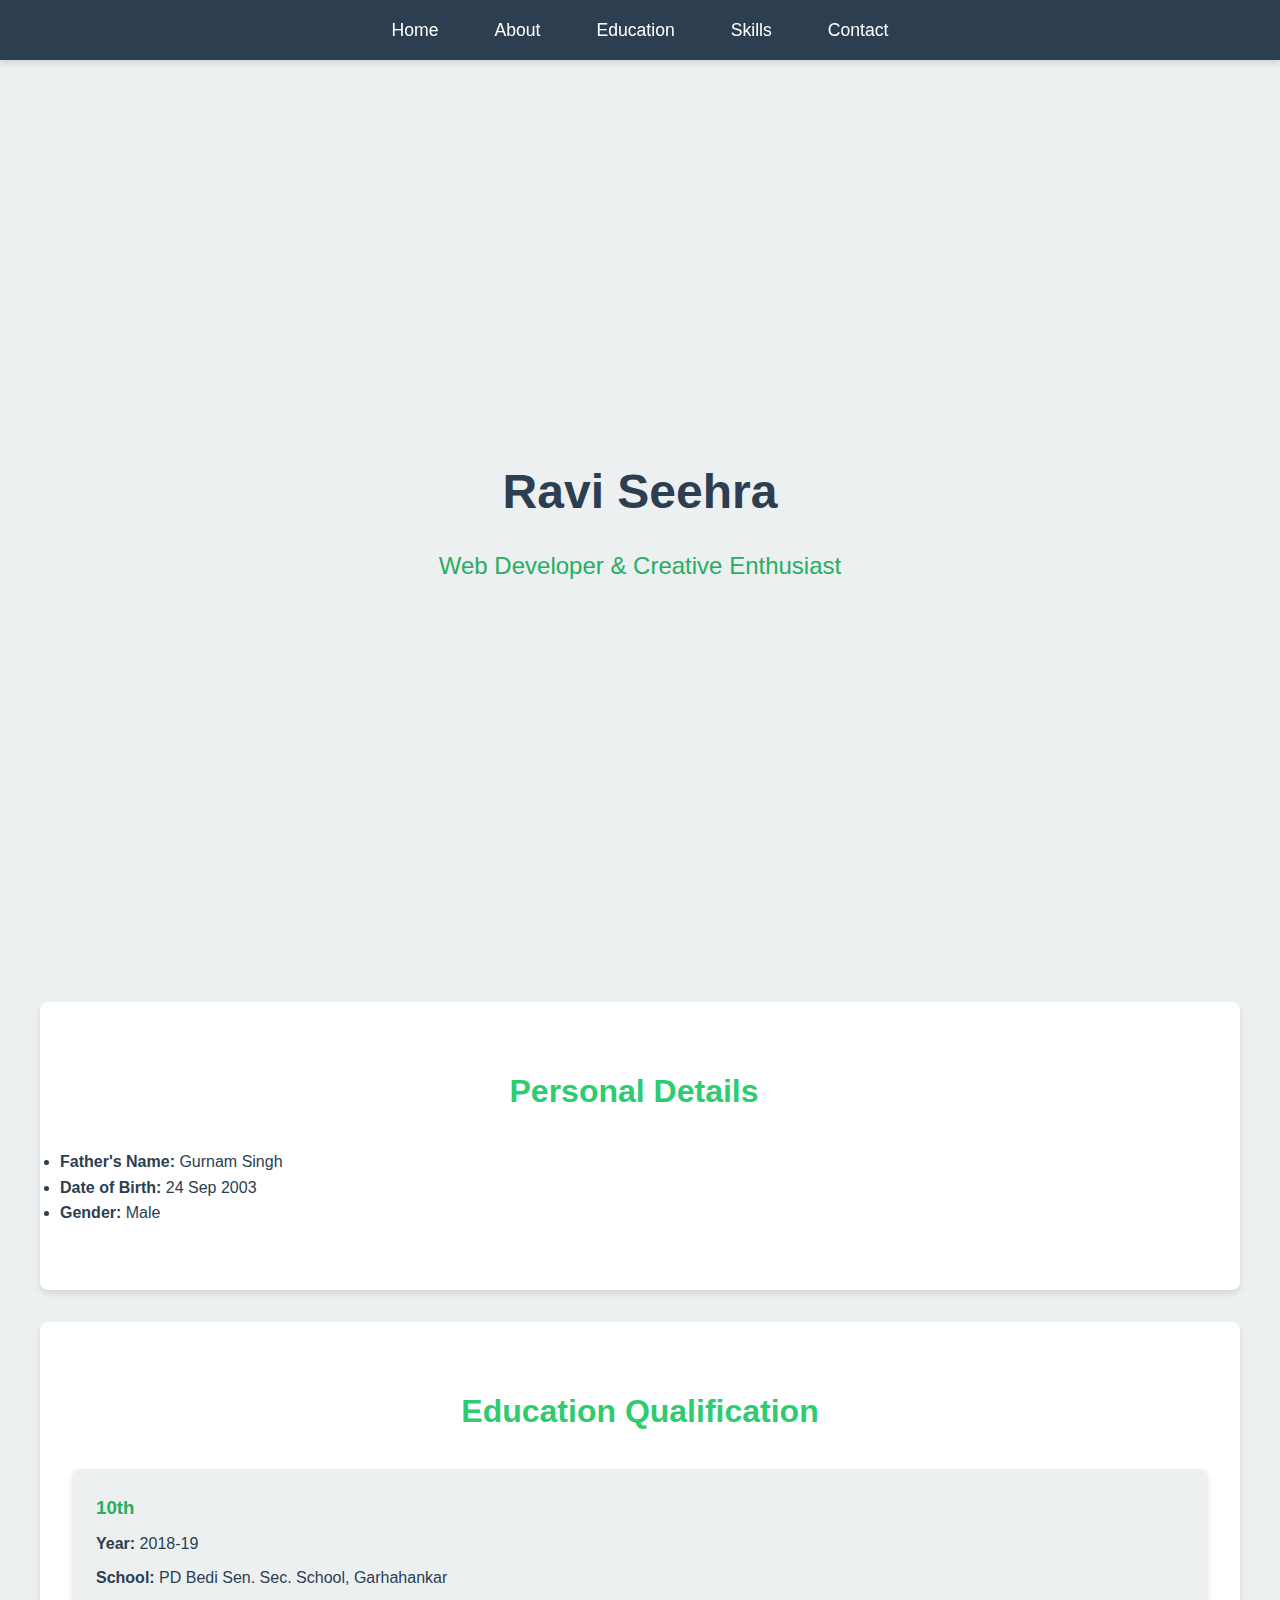
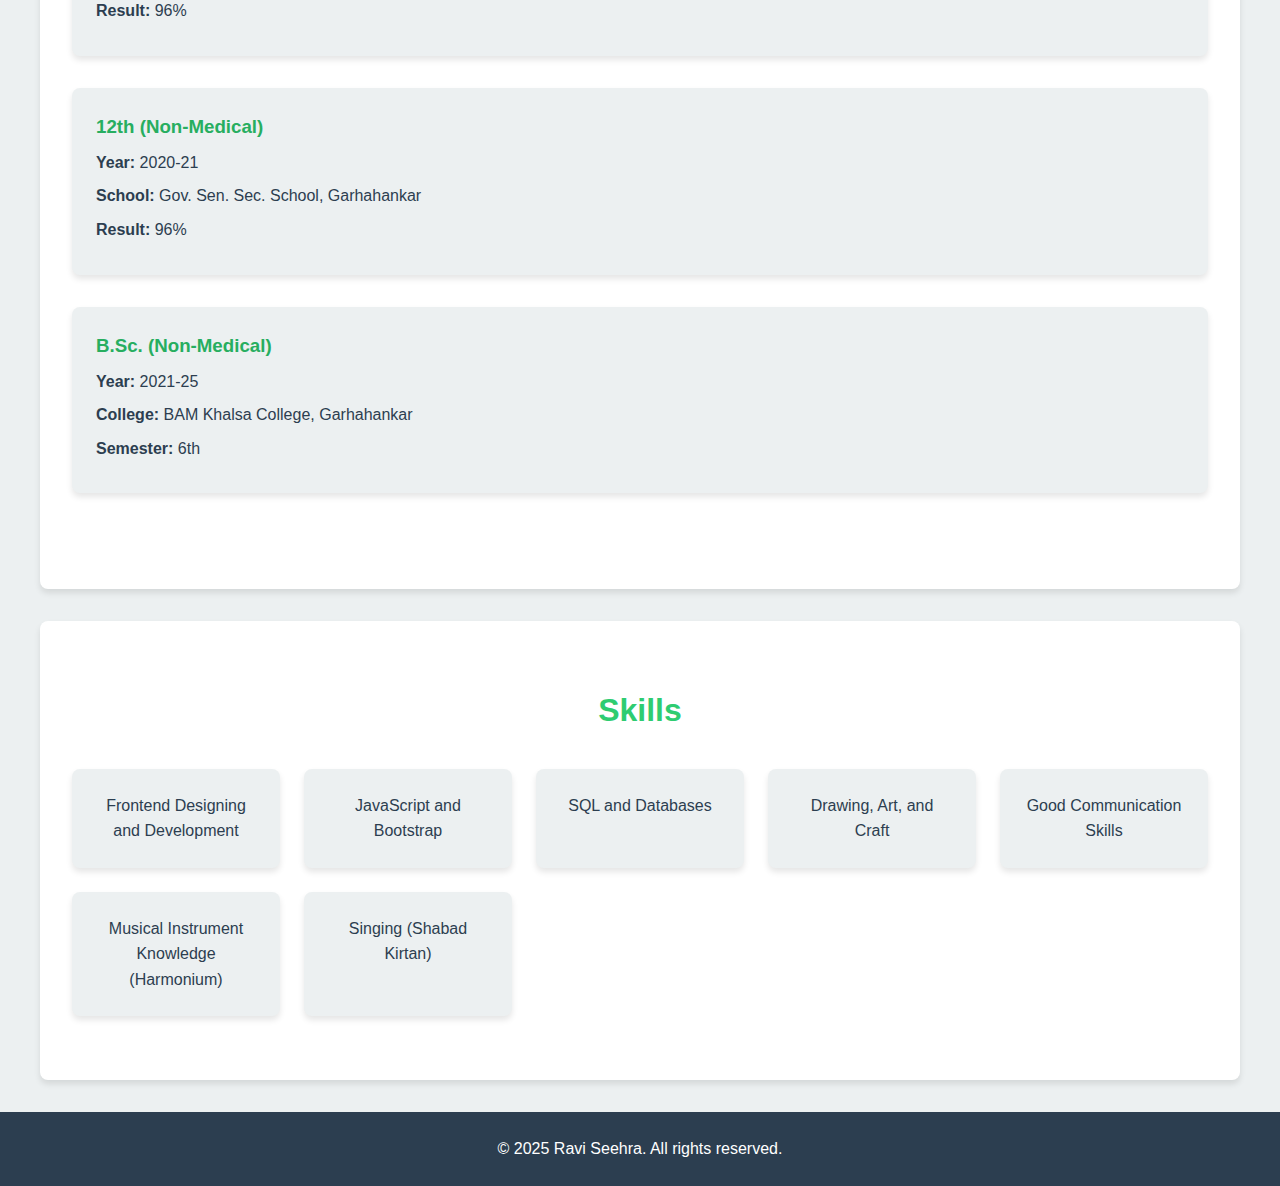
<file: index.html>
<!DOCTYPE html>
<html lang="en">
<head>
    <meta charset="UTF-8">
    <meta name="viewport" content="width=device-width, initial-scale=1.0">
    <title>Ravi Seehra - Portfolio</title>
    <link rel="stylesheet" href="styles.css">
</head>
<body>
    <nav>
        <ul>
            <li><a href="#home">Home</a></li>
            <li><a href="#about">About</a></li>
            <li><a href="#education">Education</a></li>
            <li><a href="#skills">Skills</a></li>
            <li><a href="#contact">Contact</a></li>
        </ul>
    </nav>

    <section id="home" class="hero">
        <h1>Ravi Seehra</h1>
        <p>Web Developer & Creative Enthusiast</p>
    </section>

    <section id="about" class="section">
        <h2>Personal Details</h2>
        <ul>
            <li><strong>Father's Name:</strong> Gurnam Singh</li>
            <li><strong>Date of Birth:</strong> 24 Sep 2003</li>
            <li><strong>Gender:</strong> Male</li>
        </ul>
    </section>

    <section id="education" class="section">
        <h2>Education Qualification</h2>
        <div class="education-item">
            <h3>10th</h3>
            <p><strong>Year:</strong> 2018-19</p>
            <p><strong>School:</strong> PD Bedi Sen. Sec. School, Garhahankar</p>
            <p><strong>Result:</strong> 96%</p>
        </div>
        <div class="education-item">
            <h3>12th (Non-Medical)</h3>
            <p><strong>Year:</strong> 2020-21</p>
            <p><strong>School:</strong> Gov. Sen. Sec. School, Garhahankar</p>
            <p><strong>Result:</strong> 96%</p>
        </div>
        <div class="education-item">
            <h3>B.Sc. (Non-Medical)</h3>
            <p><strong>Year:</strong> 2021-25</p>
            <p><strong>College:</strong> BAM Khalsa College, Garhahankar</p>
            <p><strong>Semester:</strong> 6th</p>
        </div>
    </section>

    <section id="skills" class="section">
        <h2>Skills</h2>
        <div class="skills-grid">
            <div class="skill-card">Frontend Designing and Development</div>
            <div class="skill-card">JavaScript and Bootstrap</div>
            <div class="skill-card">SQL and Databases</div>
            <div class="skill-card">Drawing, Art, and Craft</div>
            <div class="skill-card">Good Communication Skills</div>
            <div class="skill-card">Musical Instrument Knowledge (Harmonium)</div>
            <div class="skill-card">Singing (Shabad Kirtan)</div>
        </div>
    </section>
    <footer>
        <p>&copy; 2025 Ravi Seehra. All rights reserved.</p>
    </footer>
</body>
</html>
</file>
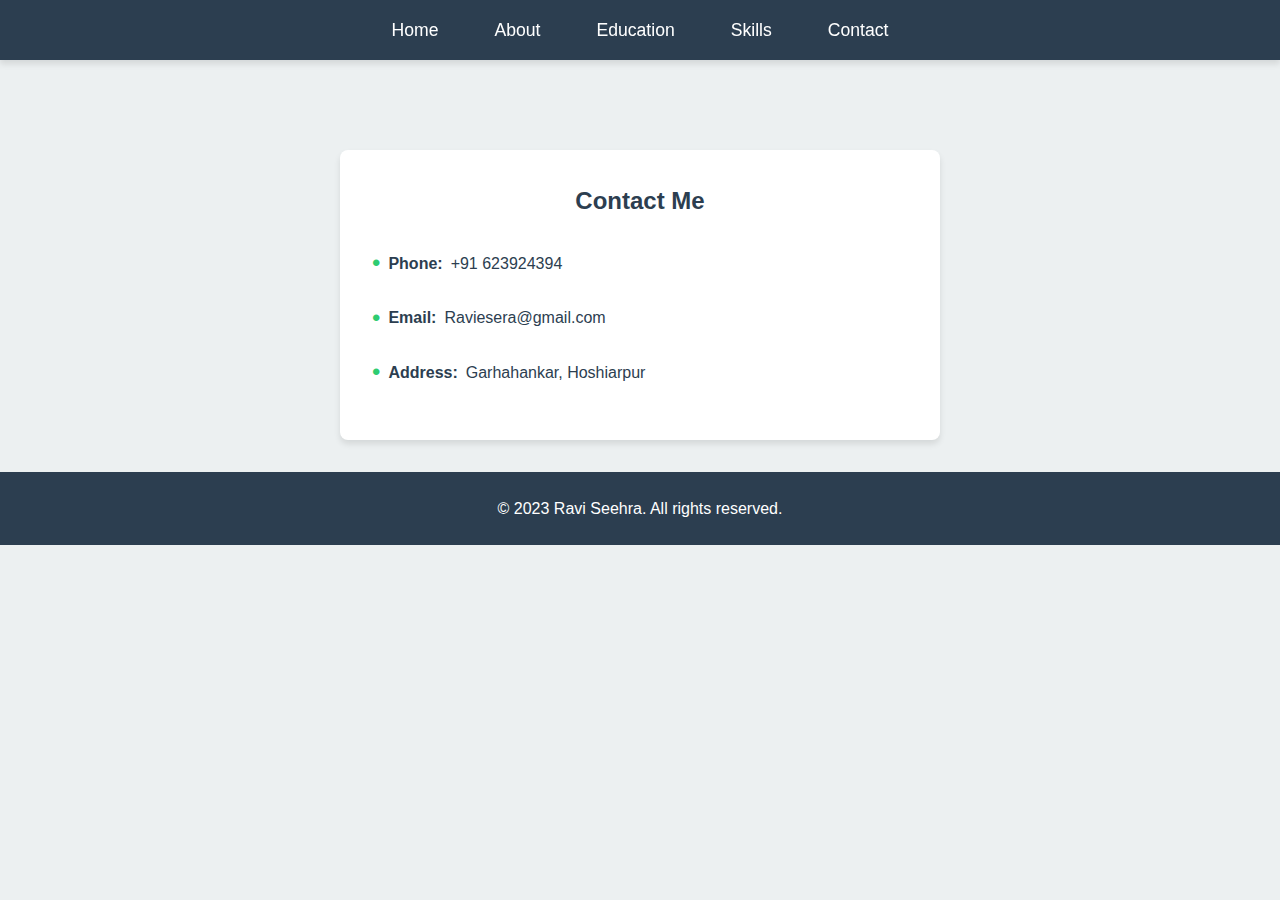
<file: contect.html>
<!DOCTYPE html>
<html lang="en">
<head>
    <meta charset="UTF-8">
    <meta name="viewport" content="width=device-width, initial-scale=1.0">
    <title>Contact Ravi Seehra</title>
    <link rel="stylesheet" href="styles.css">
</head>
<body>
    <nav>
        <ul>
            <li><a href="index.html">Home</a></li>
            <li><a href="index.html#about">About</a></li>
            <li><a href="index.html#education">Education</a></li>
            <li><a href="index.html#skills">Skills</a></li>
            <li><a href="contact.html">Contact</a></li>
        </ul>
    </nav>

    <section class="contact-section">
        <h2>Contact Me</h2>
        <ul>
            <li><strong>Phone:</strong> +91 623924394</li>
            <li><strong>Email:</strong> Raviesera@gmail.com</li>
            <li><strong>Address:</strong> Garhahankar, Hoshiarpur</li>
        </ul>
    </section>

    <footer>
        <p>&copy; 2023 Ravi Seehra. All rights reserved.</p>
    </footer>
</body>
</html>
</file>
<file: styles.css>
:root {
    --primary-color: #2ecc71;
    --secondary-color: #27ae60;
    --dark-color: #2c3e50;
    --light-color: #ecf0f1;
    --accent-color: #3498db;
    --shadow: 0 4px 6px rgba(0, 0, 0, 0.1);
    --transition: all 0.3s ease;
}

* {
    margin: 0;
    padding: 0;
    box-sizing: border-box;
}

body {
    font-family: 'Arial', sans-serif;
    line-height: 1.6;
    color: var(--dark-color);
    background-color: var(--light-color);
    padding-top: 70px; /* Space for fixed navbar */
}

/* Navigation Bar */
nav {
    background: var(--dark-color);
    padding: 1rem;
    position: fixed;
    width: 100%;
    top: 0;
    z-index: 1000;
    box-shadow: var(--shadow);
}

nav ul {
    display: flex;
    justify-content: center;
    list-style: none;
    gap: 1.5rem;
    padding: 0;
    margin: 0;
}

nav a {
    color: white;
    text-decoration: none;
    padding: 0.5rem 1rem;
    border-radius: 4px;
    transition: var(--transition);
    font-size: 1.1rem;
}

nav a:hover {
    background: var(--accent-color);
}

/* Hero Section */
.hero {
    height: 100vh;
    display: flex;
    flex-direction: column;
    align-items: center;
    justify-content: center;
    text-align: center;
    background: var(--light-color);
    padding: 1rem;
}

.hero h1 {
    font-size: 3rem;
    margin-bottom: 1rem;
    color: var(--dark-color);
    animation: fadeIn 1.5s ease-in-out;
}

.hero p {
    font-size: 1.5rem;
    color: var(--secondary-color);
    animation: fadeIn 2s ease-in-out;
}

@keyframes fadeIn {
    from {
        opacity: 0;
    }
    to {
        opacity: 1;
    }
}

/* Sections */
.section {
    padding: 4rem 2rem;
    background: white;
    margin: 2rem auto;
    border-radius: 8px;
    box-shadow: var(--shadow);
    max-width: 1200px;
}

.section h2 {
    margin-bottom: 2rem;
    color: var(--primary-color);
    font-size: 2rem;
    text-align: center;
}

/* Education Section */
.education-item {
    margin-bottom: 2rem;
    padding: 1.5rem;
    background: var(--light-color);
    border-radius: 8px;
    box-shadow: var(--shadow);
    transition: var(--transition);
}

.education-item:hover {
    transform: translateY(-5px);
}

.education-item h3 {
    color: var(--secondary-color);
    margin-bottom: 0.5rem;
}

.education-item p {
    margin-bottom: 0.5rem;
}

/* Skills Section */
.skills-grid {
    display: grid;
    grid-template-columns: repeat(auto-fit, minmax(200px, 1fr));
    gap: 1.5rem;
}

.skill-card {
    background: var(--light-color);
    padding: 1.5rem;
    border-radius: 8px;
    text-align: center;
    box-shadow: var(--shadow);
    transition: var(--transition);
}

.skill-card:hover {
    transform: translateY(-5px);
}

/* Contact Section */
.contact-section {
    max-width: 600px;
    margin: 80px auto 2rem;
    padding: 2rem;
    background: white;
    border-radius: 8px;
    box-shadow: var(--shadow);
}

.contact-section h2 {
    text-align: center;
    margin-bottom: 1.5rem;
}

.contact-section ul {
    list-style-type: none;
    padding: 0;
}

.contact-section li {
    margin-bottom: 1rem;
    display: flex;
    align-items: center;
    gap: 0.5rem;
}

.contact-section li::before {
    content: "•";
    color: var(--primary-color);
    font-size: 1.5rem;
}

/* Footer */
footer {
    background: var(--dark-color);
    color: white;
    text-align: center;
    padding: 1.5rem;
    margin-top: 2rem;
}

footer p {
    margin: 0;
}

/* Responsive Design */
@media (max-width: 768px) {
    nav ul {
        flex-direction: column;
        gap: 0.5rem;
        align-items: center;
    }

    nav a {
        padding: 0.5rem;
        width: 100%;
        text-align: center;
    }

    .hero h1 {
        font-size: 2rem;
    }

    .hero p {
        font-size: 1.2rem;
    }

    .section {
        padding: 2rem 1rem;
    }

    .skills-grid {
        grid-template-columns: repeat(auto-fit, minmax(150px, 1fr));
    }
}

@media (max-width: 480px) {
    .hero h1 {
        font-size: 1.8rem;
    }

    .hero p {
        font-size: 1rem;
    }

    .section h2 {
        font-size: 1.5rem;
        padding-left: 20px ;
    }

    .education-item h3 {
        font-size: 1.2rem;
    }

    .skill-card {
        padding: 1rem;
    }
}
#about{
    padding-left: 20px;
}
</file>
